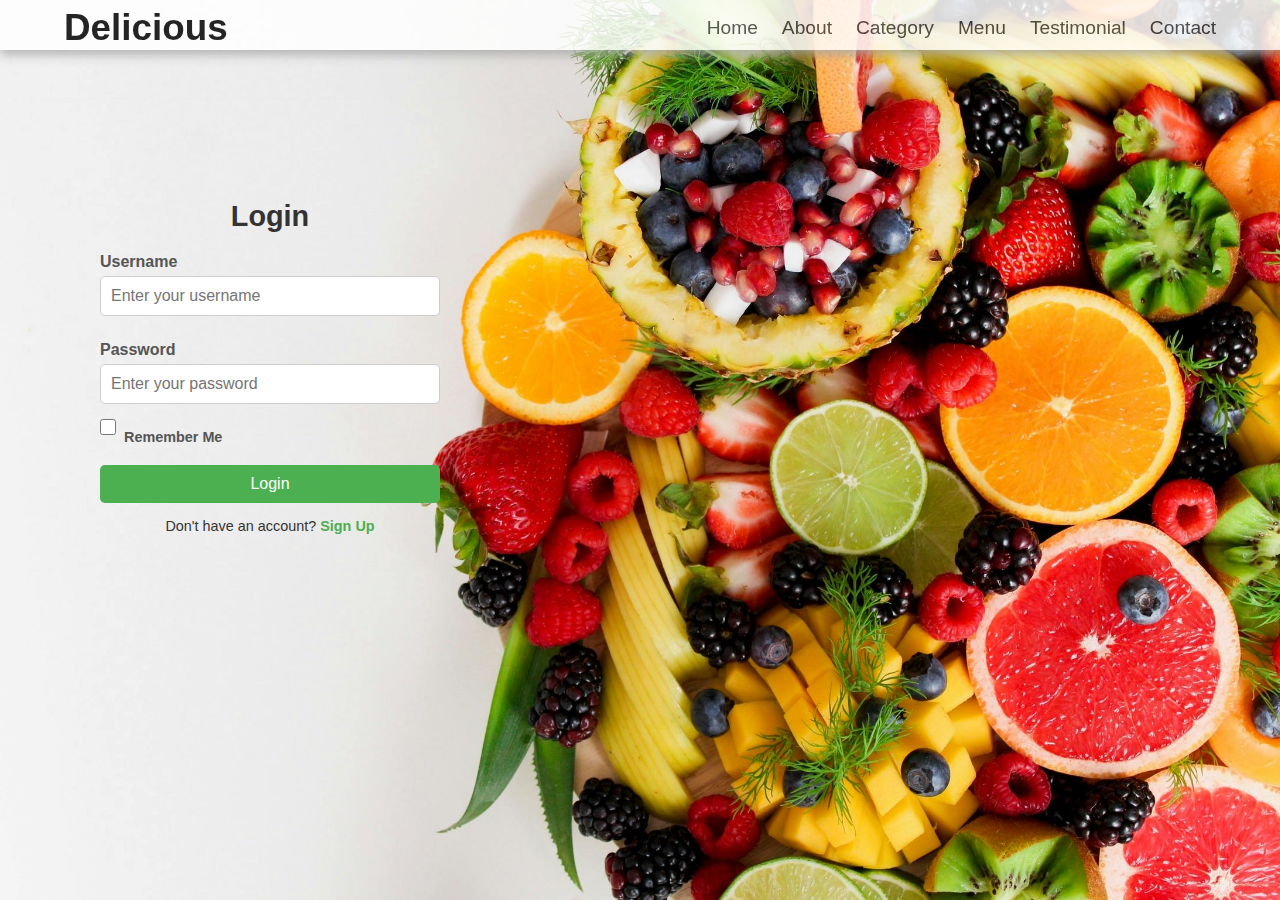
<file: login.htm>
<!DOCTYPE html>
<html lang="en">
<head>
  <meta charset="UTF-8">
  <meta name="viewport" content="width=device-width, initial-scale=1.0">
  <title>Restaurant Login Page</title>
 <style>
    /* General Reset */
/* General Reset */
* {
  margin: 0;
  padding: 0;
  box-sizing: border-box;
}

body, html {
  height: 100%;
  font-family: Arial, sans-serif;
}

/* Background Image */
.background {
  background-image: url('pexels-janetrangdoan-1128678.jpg'); /* Add the path to your image */
  background-size: cover;
  background-position: center;
  background-repeat: no-repeat;
  display: flex;
  /* justify-content: center; */
  align-items: center;
  height: 100%;
  position: relative;
}

/* Semi-Transparent Login Box */
.login-box {background-color: transparent;
    /* margin-left: 9rem; */
 /* Slight transparency */
  border-radius: 22px;
  padding-top: 200px;
  padding-left: 100px;
  padding-right: 100px;
  justify-content: center;
  /* width: 100%; */
  height: 100%;
  width: 540px;
  /* box-shadow: 0 4px 6px rgba(0, 0, 0, 0.1); */
  text-align: center;
}

.login-box h1 {
  margin-bottom: 20px;
  font-size: 1.8rem;
  color: #333;
}

.login-box label {
  display: block;
  text-align: left;
  margin: 10px 0 5px;
  font-weight: bold;
  color: #555;
}

.login-box input {
  width: 100%;
  padding: 10px;
  margin-bottom: 15px;
  border: 1px solid #ccc;
  border-radius: 5px;
  font-size: 1rem;
}

.login-box button {
  background-color: #4CAF50; /* Green button */
  color: white;
  padding: 10px;
  width: 100%;
  border: none;
  border-radius: 5px;
  font-size: 1rem;
  cursor: pointer;
  transition: background-color 0.3s ease;
}

.login-box button:hover {
  background-color: #45a049;
}
/* Remember Me Checkbox */
/* Remember Me Checkbox */
.remember-me {
  display: flex;
  align-items: center; /* Align vertically */
  justify-content: flex-start; /* Align to the left */
  margin-bottom: 15px;
  font-size: 0.9rem;
  color: #555;
}

.remember-me input[type="checkbox"] {
  margin-right: 8px; /* Space between checkbox and label */
  width: 16px;
  height: 16px;
  cursor: pointer;
}

.remember-me label {
  cursor: pointer;
}


/* Sign Up Option */
.signup-text {
  margin-top: 15px;
  font-size: 0.9rem;
  color: #333;
}

.signup-text a {
  color: #4CAF50;
  text-decoration: none;
  font-weight: bold;
}

.signup-text a:hover {
  text-decoration: underline;
}
.container {
  max-width: 1200px;
  width: 90%;
  margin: auto;
}

.container {
  max-width: 1200px;
  width: 90%;
  margin: auto;
}

.btn {
  display: inline-block;
  padding: 0.5em 1.5em;
  text-decoration: none;
  border-radius: 50px;
  cursor: pointer;
  outline: none;
  margin-top: 1em;
  text-transform: uppercase;
  font-weight: small;
}

.btn-primary {
  color: #fff;
  background: #16a083;
}

.btn-primary:hover {
  background: #117964; /* Button color on hover */
  transition: background 0.3s ease-in-out;
}

/* ............/navbar/............ */

/* desktop mode............/// */

.navbar input[type="checkbox"],
.navbar .hamburger-lines {
  display: none;
}

.navbar {
  box-shadow: 0px 5px 10px 0px #aaa;
  position: fixed;
  width: 100%;
  background: #fff;
  color: #000;
  opacity: 0.85;
  height: 50px;
  z-index: 12;
}

.navbar-container {
  display: flex;
  justify-content: space-between;
  height: 64px;
  align-items: center;
}

.menu-items {
  order: 2;
  display: flex;
}

.menu-items li {
  list-style: none;
  margin-left: 1.5rem;
  margin-bottom: 0.5rem;
  font-size: 1.2rem;
}

.menu-items a {
  text-decoration: none;
  color: #444;
  font-weight: 500;
  transition: color 0.3s ease-in-out;
}

.menu-items a:hover {
  color: #117964; /* Color change on hover */
  transition: color 0.3s ease-in-out;
}

.logo {
  order: 1;
  font-size: 2.3rem;
  margin-bottom: 0.5rem;
}


 </style>
</head>
<body>
    <nav class="navbar">
        <div class="navbar-container container">
            <input type="checkbox" name="" id="">
            <div class="hamburger-lines">
                <span class="line line1"></span>
                <span class="line line2"></span>
                <span class="line line3"></span>
            </div>
            <ul class="menu-items">
                <li><a href="index.htm">Home</a></li>
                <li><a href="index.htm">About</a></li>
                <li><a href="index.htm">Category</a></li>
                <li><a href="index.htm">Menu</a></li>
                <li><a href="index.htm">Testimonial</a></li>
                <li><a href="index.htm">Contact</a></li>
            </ul>
            <h1 class="logo">Delicious</h1>
        </div>
    </nav>
  <div class="background">
    <div class="login-box">
      <h1>Login</h1>
      <form>
        <!-- Username -->
        <label for="username">Username</label>
        <input type="text" id="username" placeholder="Enter your username" required>

        <!-- Password -->
        <label for="password">Password</label>
        <input type="password" id="password" placeholder="Enter your password" required>

        <!-- Remember Me Checkbox -->
        <div class="remember-me">
          <input type="checkbox" id="remember">
          <label for="remember">Remember Me</label>
        </div>

        <!-- Login Button -->
        <button type="submit">Login</button>

        <!-- Sign Up Option -->
        <p class="signup-text">
          Don't have an account? <a href="signup.htm">Sign Up</a>
        </p>
      </form>
    </div>
  </div>
</body>
</html>
</file>
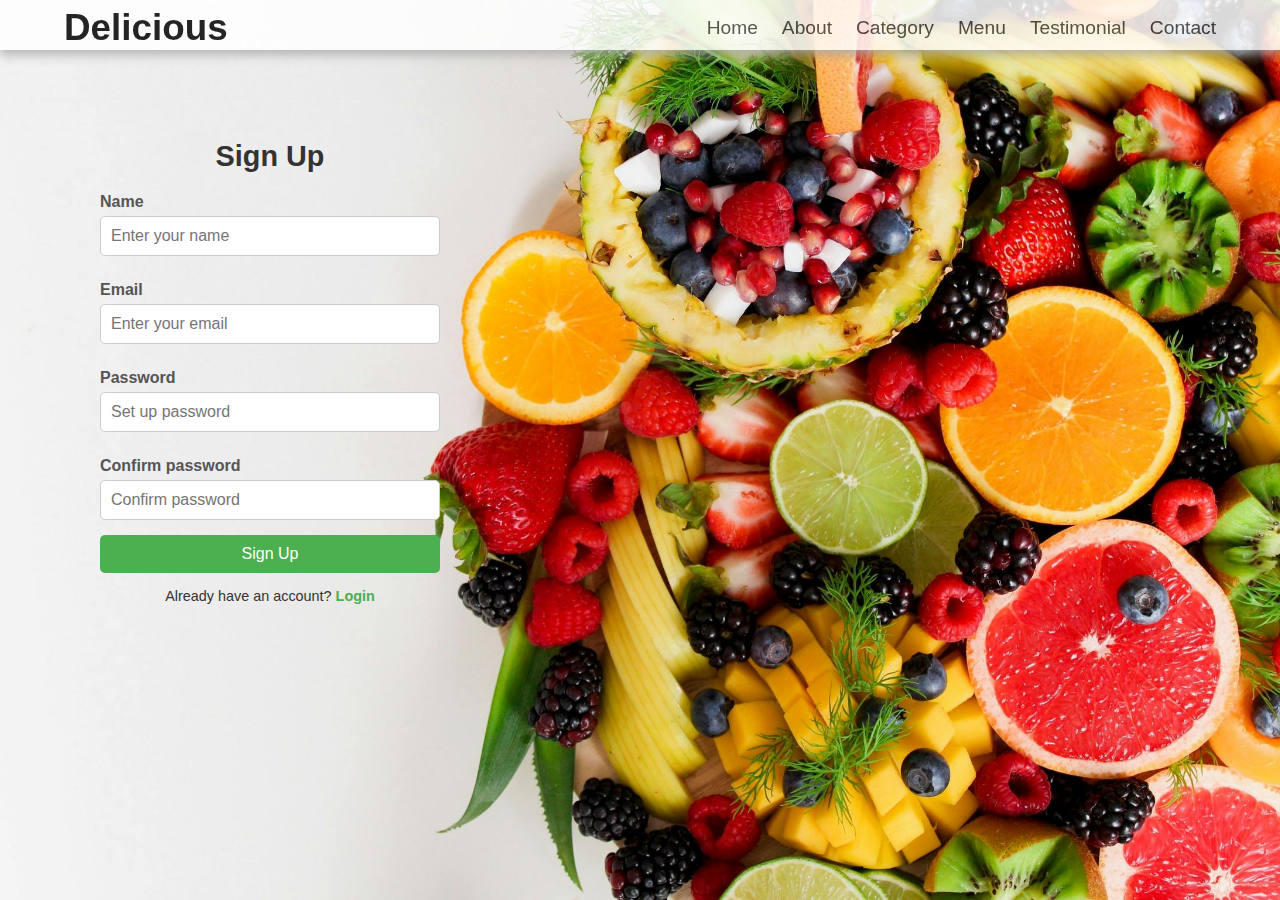
<file: signup.htm>
<!DOCTYPE html>
<html lang="en">
<head>
  <meta charset="UTF-8">
  <meta name="viewport" content="width=device-width, initial-scale=1.0">
  <title>Restaurant Login Page</title>
 <style>
    /* General Reset */
/* General Reset */
* {
  margin: 0;
  padding: 0;
  box-sizing: border-box;
}

body, html {
  height: 100%;
  font-family: Arial, sans-serif;
}

/* Background Image */
.background {
  background-image: url('pexels-janetrangdoan-1128678.jpg'); /* Add the path to your image */
  background-size: cover;
  background-position: center;
  background-repeat: no-repeat;
  display: flex;
  /* justify-content: center; */
  align-items: center;
  height: 100%;
  position: relative;
}

/* Semi-Transparent Login Box */
.login-box {background-color: transparent;
    /* margin-left: 9rem; */
 /* Slight transparency */
  border-radius: 22px;
  padding-top: 140px;
  padding-left: 100px;
  padding-right: 100px;
  justify-content: center;
  /* width: 100%; */
  height: 100%;
  width: 540px;
  /* box-shadow: 0 4px 6px rgba(0, 0, 0, 0.1); */
  text-align: center;
}

.login-box h1 {
  margin-bottom: 20px;
  font-size: 1.8rem;
  color: #333;
}

.login-box label {
  display: block;
  text-align: left;
  margin: 10px 0 5px;
  font-weight: bold;
  color: #555;
}

.login-box input {
  width: 100%;
  padding: 10px;
  margin-bottom: 15px;
  border: 1px solid #ccc;
  border-radius: 5px;
  font-size: 1rem;
}

.login-box button {
  background-color: #4CAF50; /* Green button */
  color: white;
  padding: 10px;
  width: 100%;
  border: none;
  border-radius: 5px;
  font-size: 1rem;
  cursor: pointer;
  transition: background-color 0.3s ease;
}

.login-box button:hover {
  background-color: #45a049;
}
/* Remember Me Checkbox */
/* Remember Me Checkbox */



/* Sign Up Option */
.signup-text {
  margin-top: 15px;
  font-size: 0.9rem;
  color: #333;
}

.signup-text a {
  color: #4CAF50;
  text-decoration: none;
  font-weight: bold;
}

.signup-text a:hover {
  text-decoration: underline;
}
.container {
  max-width: 1200px;
  width: 90%;
  margin: auto;
}

.container {
  max-width: 1200px;
  width: 90%;
  margin: auto;
}

.btn {
  display: inline-block;
  padding: 1em 1.5em;
  text-decoration: none;
  border-radius: 50px;
  cursor: pointer;
  outline: none;
  margin-top: 1em;
  text-transform: uppercase;
  font-weight: small;
}

.btn-primary {
  color: #fff;
  background: #16a083;
}

.btn-primary:hover {
  background: #117964; /* Button color on hover */
  transition: background 0.3s ease-in-out;
}

/* ............/navbar/............ */

/* desktop mode............/// */

.navbar input[type="checkbox"],
.navbar .hamburger-lines {
  display: none;
}

.navbar {
  box-shadow: 0px 5px 10px 0px #aaa;
  position: fixed;
  width: 100%;
  background: #fff;
  color: #000;
  opacity: 0.85;
  height: 50px;
  z-index: 12;
}

.navbar-container {
  display: flex;
  justify-content: space-between;
  height: 64px;
  align-items: center;
}

.menu-items {
  order: 2;
  display: flex;
}

.menu-items li {
  list-style: none;
  margin-left: 1.5rem;
  margin-bottom: 0.5rem;
  font-size: 1.2rem;
}

.menu-items a {
  text-decoration: none;
  color: #444;
  font-weight: 500;
  transition: color 0.3s ease-in-out;
}

.menu-items a:hover {
  color: #117964; /* Color change on hover */
  transition: color 0.3s ease-in-out;
}

.logo {
  order: 1;
  font-size: 2.3rem;
  margin-bottom: 0.5rem;
}


 </style>
</head>
<body>
    <nav class="navbar">
        <div class="navbar-container container">
            <input type="checkbox" name="" id="">
            <div class="hamburger-lines">
                <span class="line line1"></span>
                <span class="line line2"></span>
                <span class="line line3"></span>
            </div>
            <ul class="menu-items">
                <li><a href="index.htm">Home</a></li>
                <li><a href="index.htm">About</a></li>
                <li><a href="index.htm">Category</a></li>
                <li><a href="index.htm">Menu</a></li>
                <li><a href="index.htm">Testimonial</a></li>
                <li><a href="index.htm">Contact</a></li>
            </ul>
            <h1 class="logo">Delicious</h1>
        </div>
    </nav>
  <div class="background">
    <div class="login-box">
      <h1>Sign Up</h1>
      <form>
        <!-- Username -->
        <label for="username">Name</label>
        <input type="text" id="username" placeholder="Enter your name" required>
        <label for="Email">Email</label>
        <input type="email" id="email" placeholder="Enter your email" required>

        <label for="password">Password</label>
        <input type="password" id="password" placeholder="Set up password"  required>
        <label for="password">Confirm password</label>
        <input type="password" id="password" placeholder="Confirm password"  required>
        

        <!-- Login Button -->
        <button type="submit">Sign Up </button>

        <!-- Sign Up Option -->
        <p class="signup-text">
          Already have an account? <a href="login.htm">Login</a>
        </p>
      </form>
    </div>
  </div>
</body>
</html>
</file>
